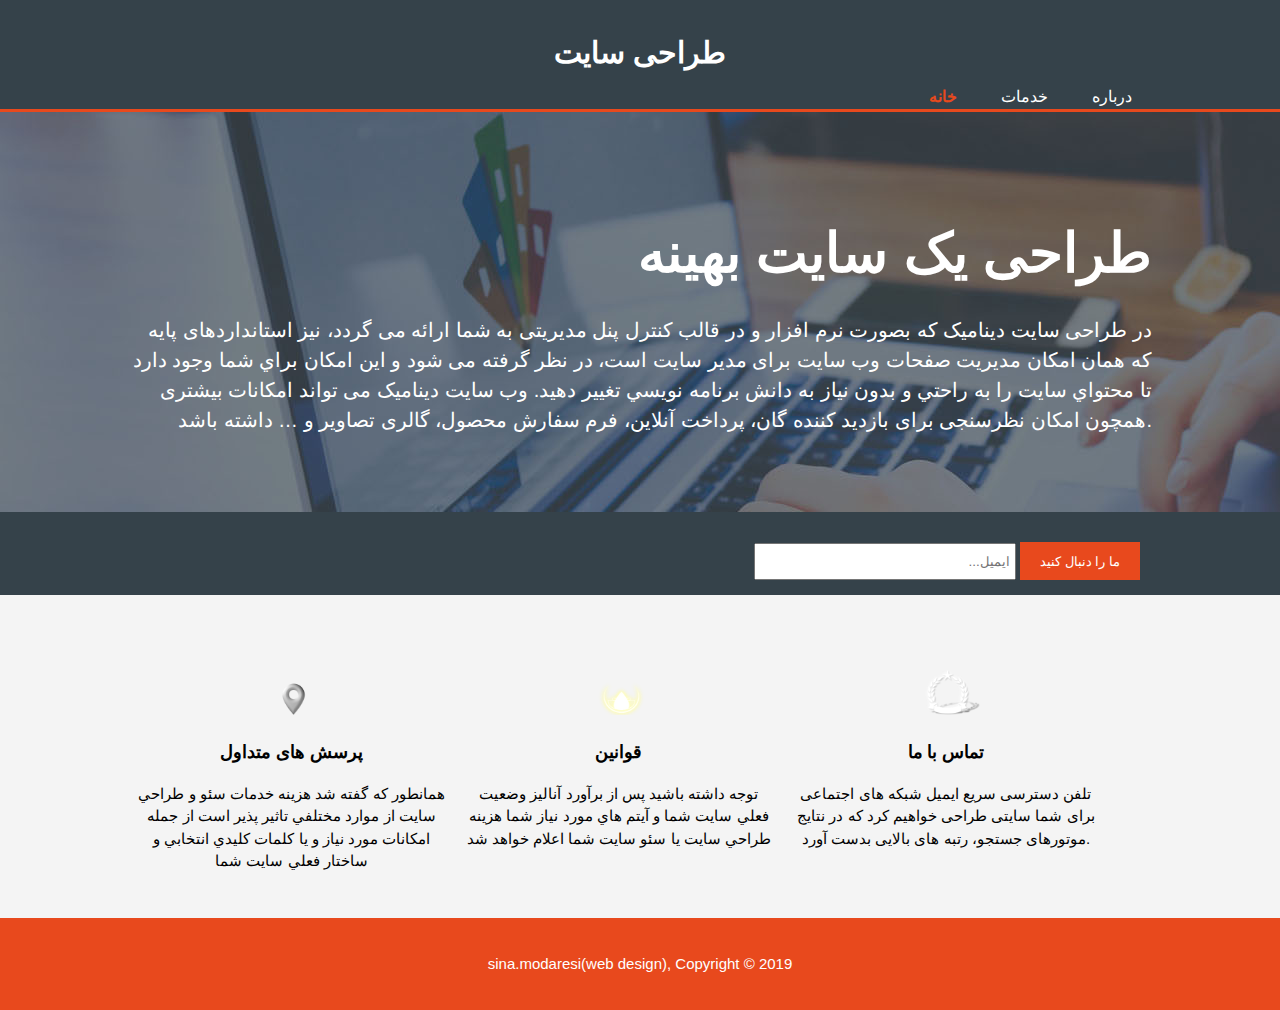
<file: index.html>
<!DOCTYPE html>
<html>
  <head>
    <meta charset="utf-8">
    <meta name="viewport" content="width=device-width">
    <meta name="description" content="Affordable and professional web design">
	  <meta name="keywords" content="web design, affordable web design, professional web design">
  	<meta name="author" content="Brad Traversy">
    <title>sina web design </title>
    <link rel="stylesheet" href="./css/style.css">
  </head>
  <body>
    <header>
      <div class="container">
        <div id="branding">
          <h1><span class="highlight"></span> طراحی سایت</h1>
        </div>
        <nav>
          <ul>
            <li class="current"><a href="index.html">خانه</a></li>
            <li><a href="services.html">خدمات</a></li>
            <li><a href="about.html">درباره</a></li>
            
          </ul>
        </nav>
      </div>
    </header>

    <section id="showcase">
      <div class="container">
        <h1>طراحی یک سایت بهینه</h1>
        <p>در طراحی سایت دینامیک که بصورت نرم افزار و در قالب کنترل پنل مدیریتی به شما ارائه می گردد، نیز استانداردهای پایه که همان امکان مدیریت صفحات وب سایت برای مدیر سایت است، در نظر گرفته می شود و اين امكان براي شما وجود دارد تا محتواي سايت را به راحتي  و بدون نياز به دانش برنامه نويسي تغيير دهيد.  وب سایت دینامیک می تواند امکانات بیشتری همچون امکان نظرسنجی برای بازدید کننده گان، پرداخت آنلاین، فرم سفارش محصول، گالری تصاویر و … داشته باشد.</p>
      </div>
    </section>

    <section id="newsletter">
      <div class="container">
      
        <form>
          <input type="email" placeholder="...ایمیل" style="text-align: right">
          <button type="submit" class="button_1">ما را دنبال کنید</button>
        </form>
      </div>
    </section>

    <section id="boxes">
      <div class="container">
        <div class="box">
          <img src="./img/logo_html.png">
          <h3>پرسش های متداول</h3>
          <p>همانطور كه گفته شد هزينه خدمات سئو و طراحي سايت از موارد مختلفي تاثير پذير است از جمله امكانات مورد نياز و يا كلمات كليدي انتخابي و ساختار فعلي سايت شما</p>
        </div>
        <div class="box">
          <img src="./img/logo_css.png">
          <h3>قوانین</h3>
          <p>توجه داشته باشيد پس از برآورد آناليز وضعيت فعلي سايت شما و آيتم هاي مورد نياز شما هزينه طراحي سايت يا سئو سايت شما اعلام خواهد شد</p>
        </div>
        <div class="box">
          <img src="./img/logo_brush.png">
          <h3>تماس با ما</h3>
          <p>تلفن دسترسی سریع ایمیل شبکه های اجتماعی
              برای شما سایتی طراحی خواهیم کرد که در نتایج موتورهای جستجو، رتبه های بالایی بدست آورد.
          </p>
        </div>
      </div>
    </section>

    <footer>
      <p>sina.modaresi(web design), Copyright &copy; 2019</p>
    </footer>
  </body>
</html>
</file>
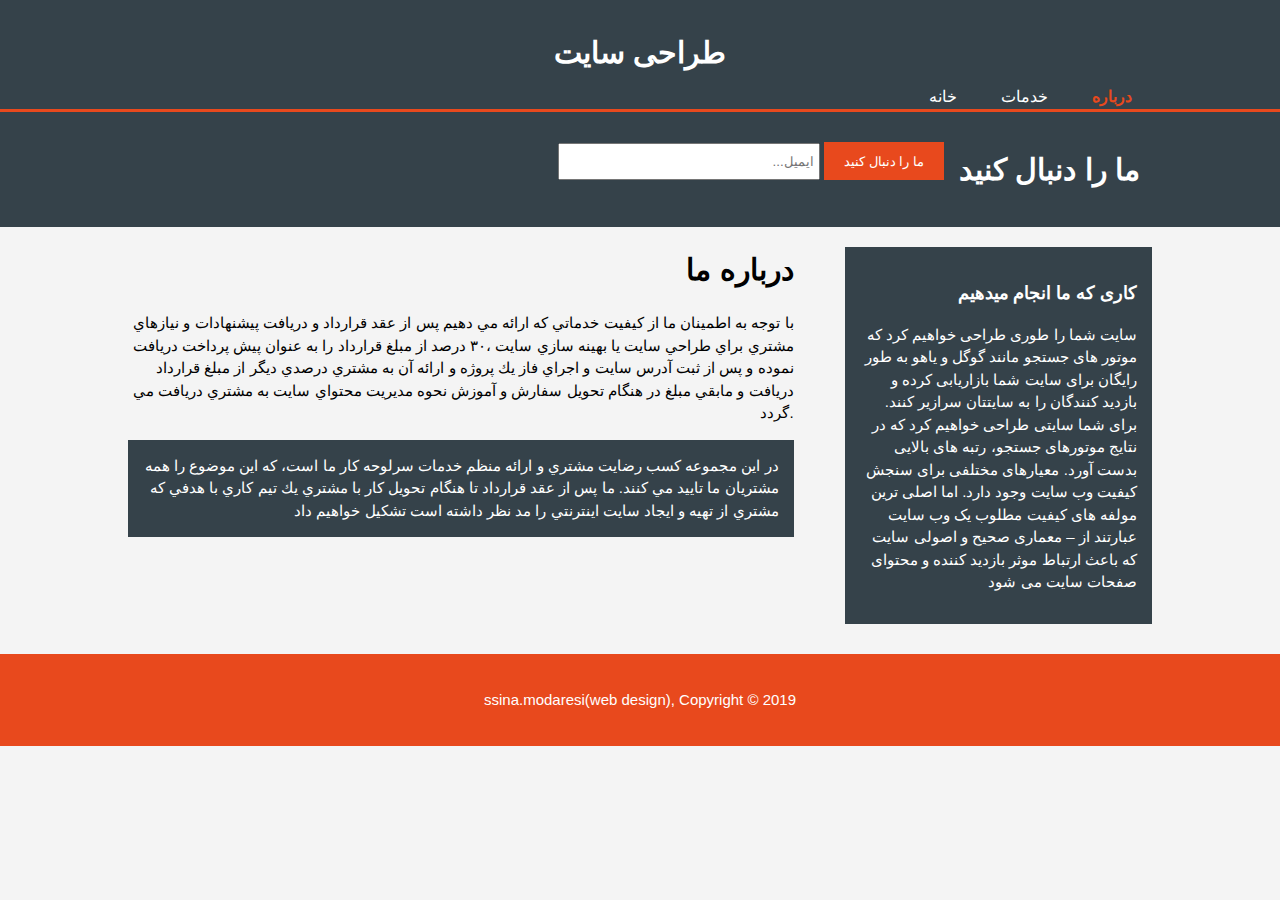
<file: about.html>
<!DOCTYPE html>
<html>
  <head>
    <meta charset="utf-8">
    <meta name="viewport" content="width=device-width">
    <meta name="description" content="Affordable and professional web design">
	  <meta name="keywords" content="web design, affordable web design, professional web design">
  	<meta name="author" content="Brad Traversy">
    <title>sina web design</title>
    <link rel="stylesheet" href="./css/style.css">
  </head>
  <body>
    <header>
      <div class="container" >
        <div id="branding">
          <h1 ><span class="highlight" ></span> طراحی سایت</h1>
        </div>
        <nav>
          <ul>
            <li><a href="index.html">خانه</a></li>
            <li><a href="services.html">خدمات</a></li>
            <li class="current"><a href="about.html">درباره </a></li>
            
          </ul>
        </nav>
      </div>
    </header>

    <section id="newsletter">
      <div class="container">
        <h1>ما را دنبال کنید</h1>
        <form>
          <input type="email" placeholder="...ایمیل" style="text-align: right">
          <button type="submit" class="button_1">ما را دنبال کنید</button>
        </form>
      </div>
    </section>

    <section id="main">
      <div class="container">
        <article id="main-col">
          <h1 class="page-title">درباره ما</h1>
          <p> با توجه به اطمينان ما از كيفيت خدماتي كه ارائه مي دهيم پس از عقد قرارداد و دريافت پيشنهادات و نيازهاي مشتري براي طراحي سايت يا بهينه سازي سايت ،۳۰ درصد از مبلغ قرارداد را به عنوان پيش پرداخت دريافت نموده و پس از ثبت آدرس سايت و اجراي فاز يك پروژه و ارائه آن به مشتري درصدي ديگر از مبلغ قرارداد دريافت و مابقي مبلغ در هنگام تحويل سفارش و آموزش نحوه مديريت محتواي سايت به مشتري دريافت مي گردد.
            <p class="dark"> در اين مجموعه كسب رضايت مشتري و ارائه منظم خدمات سرلوحه كار ما است، كه اين موضوع را همه مشتريان ما تاييد مي كنند. ما پس از عقد قرارداد تا هنگام تحويل كار با مشتري يك تيم كاري با هدفي كه مشتري از تهيه و ايجاد سايت اينترنتي را مد نظر داشته است تشكيل خواهيم داد </p>
        </article>

        <aside id="sidebar">
          <div class="dark">
            <h3 style="align-self: center">کاری که ما انجام میدهیم</h3>
            <p>سایت شما را طوری طراحی خواهیم کرد که موتور های جستجو مانند گوگل و یاهو به طور رایگان برای سایت شما بازاریابی کرده و بازدید کنندگان را به سایتتان سرازیر کنند.
              برای شما سایتی طراحی خواهیم کرد که در نتایج موتورهای جستجو، رتبه های بالایی بدست آورد.
              معیارهای مختلفی برای سنجش کیفیت وب سایت وجود دارد. اما اصلی ترین مولفه های کیفیت مطلوب یک وب سایت عبارتند از 
              – معماری صحیح و اصولی سایت که باعث ارتباط موثر بازدید کننده و محتوای صفحات سایت می شود</p>
          </div>
        </aside>
      </div>
    </section>

    <footer>
      <p>ssina.modaresi(web design), Copyright &copy; 2019</p>
    </footer>
  </body>
</html>
</file>
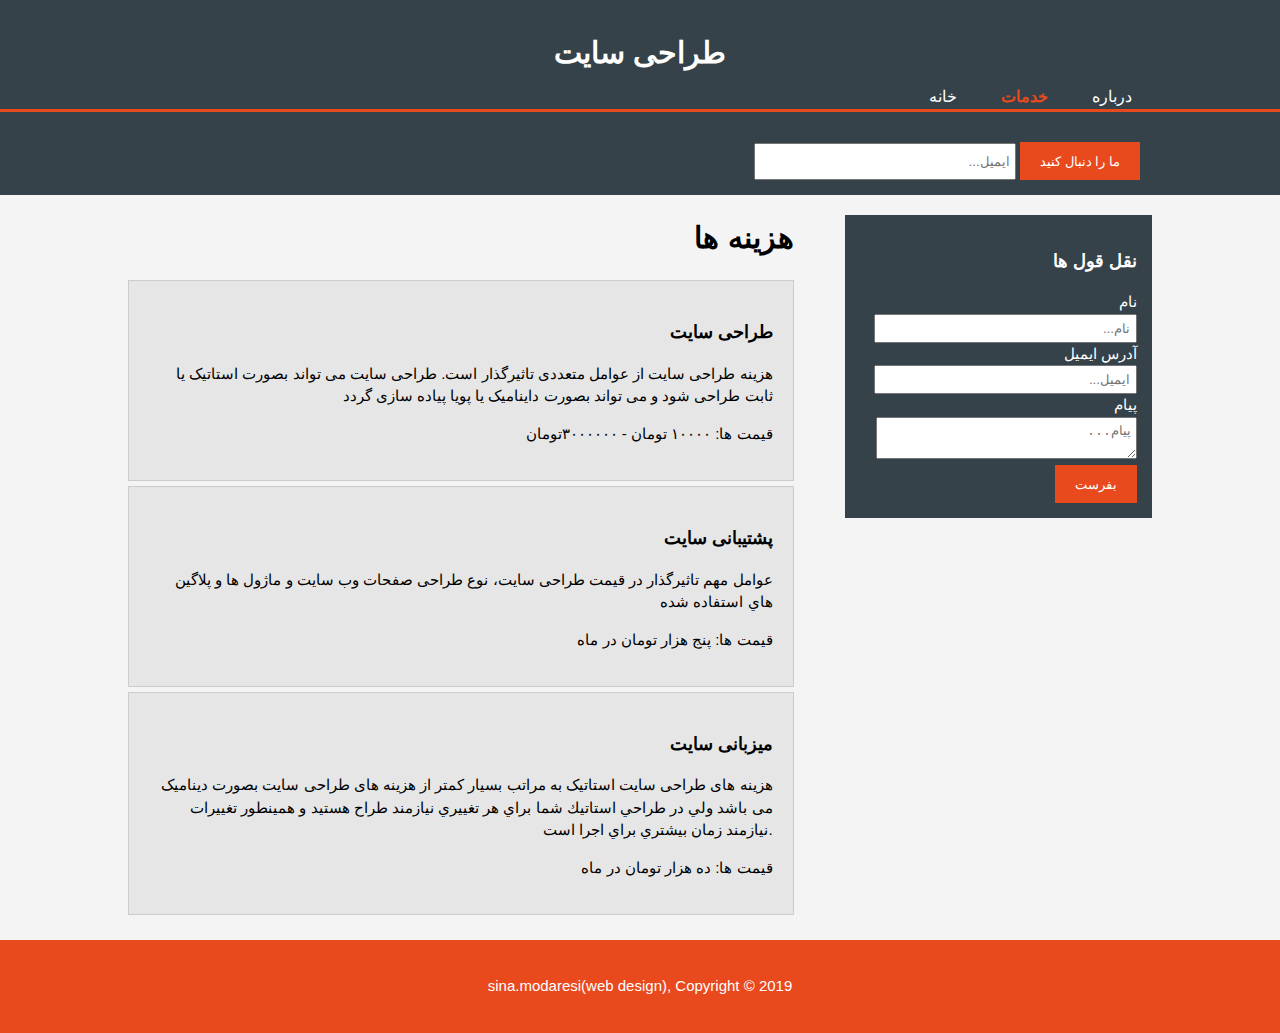
<file: services.html>
<!DOCTYPE html>
<html>
  <head>
    <meta charset="utf-8">
    <meta name="viewport" content="width=device-width">
    <meta name="description" content="Affordable and professional web design">
	  <meta name="keywords" content="web design, affordable web design, professional web design">
  	<meta name="author" content="Brad Traversy">
    <title>sina web design</title>
    <link rel="stylesheet" href="./css/style.css">
  </head>
  <body>
    <header>
      <div class="container">
        <div id="branding" >
          <h1><span class="highlight"></span> طراحی سایت</h1>
        </div>
        <nav>
          <ul>
            <li><a href="index.html">خانه</a></li>
            <li class="current"><a href="services.html">خدمات</a></li>
            <li><a href="about.html">درباره</a></li>
            
          </ul>
        </nav>
      </div>
    </header>

    <section id="newsletter">
      <div class="container">
        <form>
          <input type="email" placeholder="...ایمیل" style="text-align:right">
          <button type="submit" class="button_1">ما را دنبال کنید</button>
        </form>
      </div>
    </section>

    <section id="main">
      <div class="container">
        <article id="main-col">
          <h1 class="page-title">هزینه ها</h1>
          <ul id="services">
            <li>
              <h3>طراحی سایت</h3>
              <p>هزینه طراحی سایت از عوامل متعددی تاثیرگذار است. طراحی سایت می تواند بصورت استاتیک یا ثابت طراحی شود و می تواند بصورت داینامیک یا پویا پیاده سازی گردد</p>
						  <p>قیمت ها: ۱۰۰۰۰ تومان - ۳۰۰۰۰۰۰تومان</p>
            </li>
            <li>
              <h3>پشتیبانی سایت</h3>
              <p>عوامل مهم تاثیرگذار در قیمت طراحی سایت، نوع طراحی صفحات وب سایت و ماژول ها و پلاگين هاي استفاده شده </p>
						  <p>قیمت ها:  پنج هزار تومان در ماه</p>
            </li>
            <li>
              <h3>میزبانی سایت</h3>
              <p>هزینه های طراحی سایت استاتیک به مراتب بسیار کمتر از هزینه های طراحی سایت بصورت دینامیک می باشد ولي در طراحي استاتيك شما براي هر تغييري نيازمند طراح هستيد و همينطور تغييرات نيازمند زمان بيشتري براي اجرا است.</p>
						  <p>قیمت ها: ده هزار تومان در ماه</p>
            </li>
          </ul>
        </article>

        <aside id="sidebar">
          <div class="dark">
            <h3>نقل قول ها</h3>
            <form class="quote">
  						<div>
  							<label>نام</label><br>
  							<input type="text" placeholder="...نام" style="text-align:right">
  						</div>
  						<div>
  							<label>آدرس ایمیل</label><br>
  							<input type="email" placeholder="...ایمیل" style="text-align:right">
  						</div>
  						<div>
  							<label>پیام</label><br>
  							<textarea placeholder="...پیام" style="text-align:right"></textarea>
  						</div>
  						<button class="button_1" type="submit">بفرست</button>
					</form>
          </div>
        </aside>
      </div>
    </section>

    <footer>
      <p>sina.modaresi(web design), Copyright &copy; 2019</p>
    </footer>
  </body>
</html>
</file>
<file: css/style.css>
body{
  font: 15px/1.5 Arial, Helvetica,sans-serif;
  padding:0;
  margin:0;
  background-color:#f4f4f4;
  
  
}


.container{
  width:80%;
  margin:auto;
  overflow:hidden;
  text-align: right;
  
}



ul{
  margin:0;
  padding:0;
}

.button_1{
  height:38px;
  background:#e8491d;
  border:0;
  padding-left: 20px;
  padding-right:20px;
  color:#ffffff;
  
}

.dark{
  padding:15px;
  background:#35424a;
  color:#ffffff;
  margin-top:10px;
  margin-bottom:10px;
  
  
}


header{
  background:#35424a;
  color:#ffffff;
  padding-top:30px;
  min-height:70px;
  border-bottom:#e8491d 3px solid;
  
}

header a{
  color:#ffffff;
  text-decoration:none;
  text-transform: uppercase;
  font-size:16px;
  
}

header li{
  
  display:inline;
  padding: 0 20px 0 20px;
  
}
/*fgfdgdfgdfg*/
header #branding{
  text-align: center;

  
}

header #branding h1{
  margin:0;
  
}

header nav{
  float:right;
  margin-top:10px;
  
}

header .highlight, header .current a{
  color:#e8491d;
  font-weight:bold;
  
}

header a:hover{
  color:#cccccc;
  font-weight:bold;
  
}


#showcase{
  min-height:400px;
  background:url('../img/showcase.jpg') no-repeat 0 -400px;
  text-align:center;
  color:#ffffff;
  
}

#showcase h1{
  margin-top:100px;
  font-size:55px;
  margin-bottom:10px;
  
}

#showcase p{
  font-size:20px;
  
  
}


#newsletter{
  padding:15px;
  color:#ffffff;
  background:#35424a;
 
  
  
}

#newsletter h1{
  float: right;
  padding-left: 15px;
  
  
}

#newsletter form {
  float:right;
  margin-top:15px;
  
}

#newsletter input[type="email"]{
  padding:4px;
  height:25px;
  width:250px;
  
}


#boxes{
  margin-top:20px;
  
}

#boxes .box{
  float:left;
  text-align: center;
  width:30%;
  padding:10px;
  
}

#boxes .box img{
  width:90px;
  
}

aside#sidebar{
  float:right;
  width:30%;
  margin-top:10px;
  
}

aside#sidebar .quote input, aside#sidebar .quote textarea{
  width:90%;
  padding:5px;
  
}

article#main-col{
  float:left;
  width:65%;
  
}


ul#services li{
  list-style: none;
  padding:20px;
  border: #cccccc solid 1px;
  margin-bottom:5px;
  background:#e6e6e6;
  
}

footer{
  padding:20px;
  margin-top:20px;
  color:#ffffff;
  background-color:#e8491d;
  text-align: center;
  
}


@media(max-width: 768px){
  header #branding,
  header nav,
  header nav li,
  #newsletter h1,
  #newsletter form,
  #boxes .box,
  article#main-col,
  aside#sidebar{
    float:none;
    text-align:center;
    width:100%; 
  }
 


  header{
    padding-bottom:20px;
    
  }

  #showcase h1{
    margin-top:40px;
    
  }

  #newsletter button, .quote button{
    display:block;
    width:100%;
    
  }

  #newsletter form input[type="email"], .quote input, .quote textarea{
    width:100%;
    margin-bottom:5px;
    
    
  }
}
</file>
